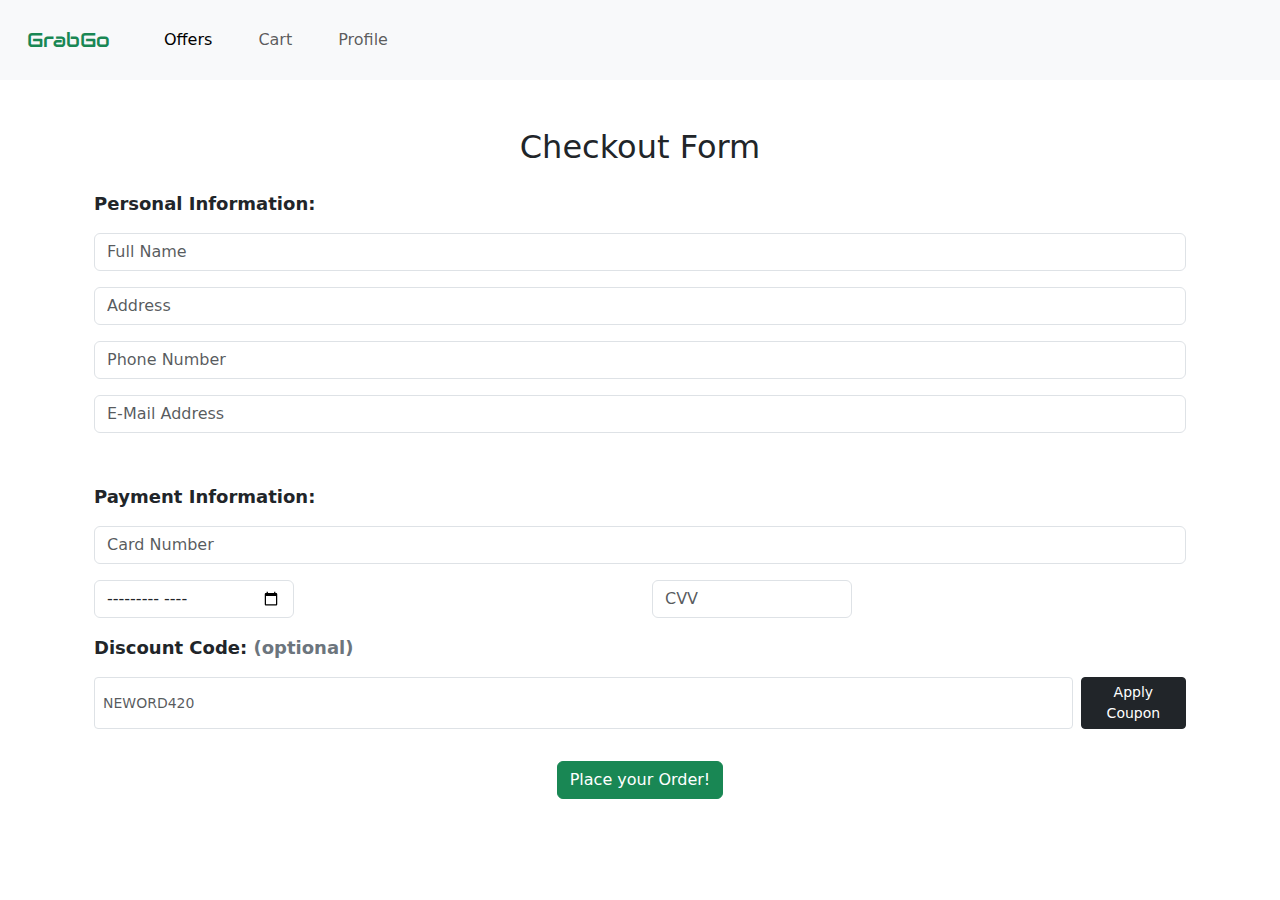
<file: checkout.html>
<!doctype html>
<html lang="en">

<head>
    <title>GrubGo - Pick your favourite dishes ASAP!</title>
    <meta charset="utf-8">
    <meta name="viewport" content="width=device-width, initial-scale=1">
    <link href="https://cdn.jsdelivr.net/npm/bootstrap@5.3.3/dist/css/bootstrap.min.css" rel="stylesheet" integrity="sha384-QWTKZyjpPEjISv5WaRU9OFeRpok6YctnYmDr5pNlyT2bRjXh0JMhjY6hW+ALEwIH" crossorigin="anonymous">
    <link rel="stylesheet" href="style.css">
    <link rel="preconnect" href="https://fonts.googleapis.com">
    <link rel="preconnect" href="https://fonts.gstatic.com" crossorigin>
    <link href="https://fonts.googleapis.com/css2?family=Audiowide&family=Press+Start+2P&display=swap" rel="stylesheet">
</head>

<body>
    <!-- Navbar -->
    <nav class="navbar navbar-expand-lg bg-body-tertiary">
        <div class="container-fluid">
            <a class="navbar-brand text-success" href="index.html" style="font-family: 'Audiowide', sans-serif;">GrabGo</a>
            <button class="navbar-toggler" type="button" data-bs-toggle="collapse" data-bs-target="#navbarSupportedContent" aria-controls="navbarSupportedContent" aria-expanded="false" aria-label="Toggle navigation">
                <span class="navbar-toggler-icon"></span>
            </button>
            <div class="collapse navbar-collapse" id="navbarSupportedContent">
                <ul class="navbar-nav me-auto mb-2 mb-lg-0">
                    <li class="nav-item">
                        <a class="nav-link active" aria-current="page" href="#">Offers</a>
                    </li>
                    <li class="nav-item">
                        <a class="nav-link" href="#" data-bs-toggle="modal" data-bs-target="#checkoutModal">Cart</a>
                    </li>
                    <li class="nav-item">
                        <a class="nav-link" href="#">Profile</a>
                    </li>
                </ul>
            </div>
        </div>
    </nav>

    <div class="container checkout">
        <div class="container my-5">
            <div class="container d-flex justify-content-center">
                <h2 class="mb-4">Checkout Form</h2>
            </div>
            <form class="personal-details">
                <div class="personal-details-header">
                    <p>Personal Information:</p>
                </div>
                <!-- Name Field -->
                <div class="mb-3">
                    <input type="text" class="form-control" id="name" placeholder="Full Name" required>
                </div>
    
                <!-- Address Field -->
                <div class="mb-3">
                    <input type="text" class="form-control" id="address" placeholder="Address" required>
                </div>
    
                <!-- Phone Number Field -->
                <div class="mb-3">
                    <input type="tel" class="form-control" id="phone" placeholder="Phone Number" required>
                </div>
    
                <!-- Email Field -->
                <div class="mb-3">
                    <input type="email" class="form-control" id="email" placeholder="E-Mail Address" required>
                </div>
            </form>
    
            <!-- Payment Info Section -->
            <div class="payment-info-section">
                <form>
                    <div class="payment-details-header">
                        <p>Payment Information:</p>
                    </div>
                    <!-- Card Number -->
                    <div class="mb-3">
                        <input type="text" class="form-control" id="cardNumber" placeholder="Card Number" required>
                    </div>
    
                    <!-- Expiry Date and CVV fields side by side -->
                    <div class="row">
                        <!-- Expiry Date -->
                        <div class="col">
                            <div class="mb-3">
                                <input type="month" class="form-control form-small" id="expiryDate" required>
                            </div>
                        </div>
    
                        <!-- CVV -->
                        <div class="col">
                            <div class="mb-3">
                                <input type="text" class="form-control form-small" id="cvv" placeholder="CVV" required>
                            </div>
                        </div>
                    </div>
                </form>
            </div>
            <div class="discount-section">
                <!-- Discount Code (Optional) -->
                <div class="discount-details-header">
                    <p>Discount Code: <span class="text-secondary">(optional)</span></p>
                </div>
                <div class="mb-3 d-flex">
                    <input type="text" class="form-control form-control-sm optional" id="discountCode" placeholder="NEWORD420">
                    <button class="btn btn-dark btn-sm ms-2" id="applyCouponBtn">Apply Coupon</button>
                </div>
            </div>
    
            <div class="container d-flex justify-content-center">
                <!-- Proceed to Payment Button -->
                <button type="submit" class="btn btn-success mt-3">Place your Order!</button>
            </div>
        </div>
    </div>

    <!-- Bootstrap JS -->
    <script src="https://cdn.jsdelivr.net/npm/bootstrap@5.3.3/dist/js/bootstrap.bundle.min.js" integrity="sha384-YvpcrYf0tY3lHB60NNkmXc5s9fDVZLESaAA55NDzOxhy9GkcIdslK1eN7N6jIeHz" crossorigin="anonymous"></script>
</body>

</html>
</file>
<file: style.css>
body{
    overflow-x: hidden;
}
/* Custom styling for banner */
.banner {
    background-image: url('https://png.pngtree.com/thumb_back/fw800/background/20240612/pngtree-cookies-with-coffee-beans-and-milk-image_15748825.jpg');
    background-size: cover;
    background-position: center;
    color: #fff;
    text-align: center;
    padding: 80px 20px;
    position: relative;
}
.banner2 {
    background-image: url('https://media.istockphoto.com/id/1144820743/photo/pizza-chef-preparing-pizza-at-the-restaurant.jpg?s=612x612&w=0&k=20&c=QMcGU_j2hwvl7LG-KmWXCfnYVulH_b8zywKLSmHswRo=');
    background-size: cover;
    background-position: center;
    color: #fff;
    text-align: center;
    padding: 80px 20px;
    position: relative;
}
.navbar{
    height: 80px;
    padding-left: 15px;
    padding-right: 15px;
}
.nav-link{
    margin-left: 30px;
}
.banner-overlay {
    position: absolute;
    top: 0;
    left: 0;
    right: 0;
    bottom: 0;
    background-color: rgba(0, 0, 0, 0.5);
   /* Dark overlay for readability */
}
.banner-content {
    position: relative;
    z-index: 1;
}
.discount-text {
    font-size: 1.5rem;
    font-weight: bold;
    color: #ffeb3b;
   /* Highlighted discount color */
}
.banner-btn {
    background-color: #b42bf4;
    color: #ffffff;
    border: none;
}
.search-btn{
    background-color: #b42bf4;
    color: white;
}
/* Top Restaurants Cards */
.restaurant-card {
    width: 100%;
    background-color: #f8f9fa;
    display: flex;
    align-items: center;
    justify-content: center;
    border-radius: 10px;
    box-shadow: 0 4px 8px rgba(0, 0, 0, 0.1);
    font-weight: bold;
    font-size: 1rem;
    height: 120px;
    text-align: center;
    transition: transform 0.3s ease, box-shadow 0.3s ease;
   /* Smooth transition for scaling and shadow */
}
/* Hover Effect */
.restaurant-card:hover {
    transform: scale(1.05);
   /* Scale up the card */
    box-shadow: 0 8px 16px rgba(0, 0, 0, 0.2);
   /* Increase shadow size */
    cursor: pointer;
   /* Change the cursor to indicate it's clickable */
}
/* Popular Dishes Cards */
.food-card .card-body {
    text-align: center;
}
.food-card-title {
    font-size: 1.2rem;
    font-weight: bold;
}
.food-card-price {
    font-size: 1rem;
    color: #555;
}
.footer{
    margin-top: 100px;
    width: 100%;
}
@media (max-width: 767px) {
    .footer .col-lg-3, .footer .col-lg-2 {
        text-align: center;
   }
    .footer .col-md-6 {
        text-align: center;
   }
    .footer h5, .footer h6 {
        font-size: 1.2rem;
   }
    .footer ul {
        padding-left: 0;
        list-style-type: none;
   }
}
.personal-details{
    font-weight: bold;
}
.discount-section{
    font-weight: bold;
}
/* Payment Info Section */
.payment-info-section {
    margin-top: 50px;
}
.payment-info-section h3 {
    margin-bottom: 20px;
    text-align: center;
}
.payment-info-section .form-label {
    font-weight: bold;
}
/* Adjusting the form fields */
.payment-info-section .form-group {
    margin-bottom: 1rem;
}
.payment-info-section .col-form-label {
    font-weight: bold;
}
/* Making Expiry Date and CVV fields smaller */
.payment-info-section .form-small {
    max-width: 200px;
}
/* Styling for making fields side by side */
.payment-info-section .row {
    justify-content: center;
}
.personal-details-header, .payment-details-header, .discount-details-header{
    font-weight: bold;
    font-size: 18px;
}
</file>
